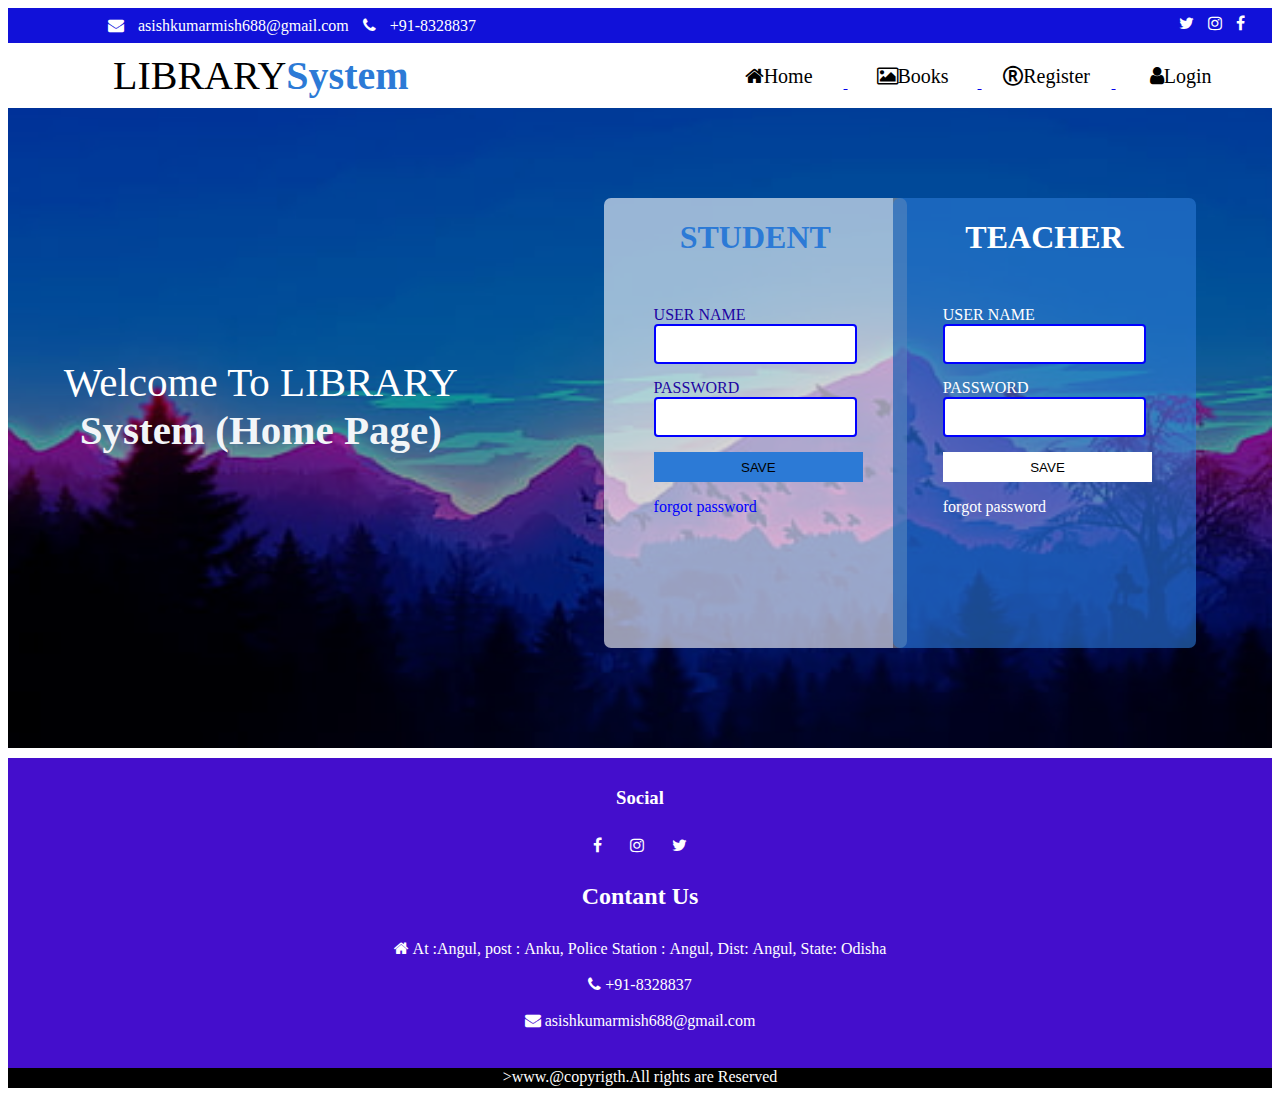
<file: project 6 .html/index.html>
<!DOCTYPE html>
<html lang="en">

<head>
    <meta charset="UTF-8">
    <meta name="viewport" content="width=device-width, initial-scale=1.0">
    <title>Library management system</title>
    <link rel="stylesheet" href="https://cdnjs.cloudflare.com/ajax/libs/font-awesome/4.7.0/css/font-awesome.min.css">
    <link rel="stylesheet" href="LMS.css" type="text/css">

</head>

<body>
    <div id="background">
        <div id="top">
            <a href="#" class="fa fa-envelope" style="text-decoration:none;  color: white;">
                asishkumarmish688@gmail.com
            </a>
            <a href="#" class="fa fa-phone" style="text-decoration:none; color: white;">
                +91-8328837
            </a>
            <a href="#" class="fa fa-facebook"
                style="text-decoration:none; padding:7px; float:right; color: white;"></a>
            <a href="#" class="fa fa-instagram"
                style="text-decoration:none; padding:7px; float:right; color: white;"></a>
            <a href="#" class="fa fa-twitter"
                style="text-decoration:none;  padding: 7px ; float:right; color: white;"></a>
        </div>
        <div id="menu">
            <div id="logo">LIBRARY<b style="color:#2c7ad6 ;">System</b>
            </div>
            <div id="menu1">
                <ul>
                    <a href="#">
                        <li class="fa fa-home">Home</li>
                    </a>
                    <a href="Book.html">
                        <li class="fa fa-image">Books</li>
                    </a>

                    <a href="register.html">
                        <li class="fa fa-registered">Register</li>
                    </a>
                    <a href="login.html">
                        <li class="fa fa-user">Login</li>
                    </a>

                </ul>
            </div>
        </div>
        <div id="slider">
            <div id="x"> Welcome To LIBRARY <b style="color: #f2f5f8;"> System (Home Page)</b>

            </div>
            <div id="y">
                <div id="l">
                    <h1 style=" text-align: center; color: #2c7ad6;">STUDENT</h1>
                    <div id="student">
                        USER NAME <br><input type="text" class="t" /><br>
                        PASSWORD <br><input type="text" class="t" /><br>
                        <a href=""><input type="submit" value="SAVE"
                                style="border: none;width: 103%; height: 30px; background-color: #2c7ad6;"></a>
                        <a href="#" style="color:blue; text-decoration: none;">
                            <p>forgot password</p>
                        </a>
                    </div>
                </div>
            </div>
            <div id="z">
                <div id="r">
                    <h1 style=" text-align: center; color: white;">TEACHER</h1>
                    <div id="Teacher">
                        USER NAME <br><input type="text" class="t" /><br>
                        PASSWORD <br><input type="text" class="t" /><br>

                        <a href=""><input type="submit" value="SAVE"
                                style="border: none;width: 103%; height: 30px; background-color: white;"></a>
                        <a href="#" style="color:white; text-decoration: none;">
                            <p>forgot password</p>
                        </a>
                    </div>
                </div>
            </div>
        </div>
        <div id="down">
            <h3>Social</h3>
            <a href="#" class="fa fa-facebook" style="text-decoration: none; padding: 10px 12px;color: white; "></a>
            <a href="#" class="fa fa-instagram" style="text-decoration: none; padding: 10px 12px;color: white;"></a>
            <a href="#" class="fa fa-twitter" style="text-decoration: none; padding: 10px 12px;color: white;"></a>
            <h2>Contant Us</h2>
            <a href="#" class="fa fa-home" style="text-decoration: none; padding: 10px 12px;color: white; ">
                At :Angul, post : Anku,
                Police Station : Angul,
                Dist: Angul, State: Odisha
            </a> <br>
            <a href="#" class="fa fa-phone" style="text-decoration: none; padding: 10px 12px;color: white;">
                +91-8328837
            </a> <br>
            <a href="#" class="fa fa-envelope" style="text-decoration: none; padding: 10px 12px; color:white;">
                asishkumarmish688@gmail.com
            </a>
        </div>
        <div class="footer">>www.@copyrigth.All rights are Reserved </div>
    </div>
</body>

</html>
</file>
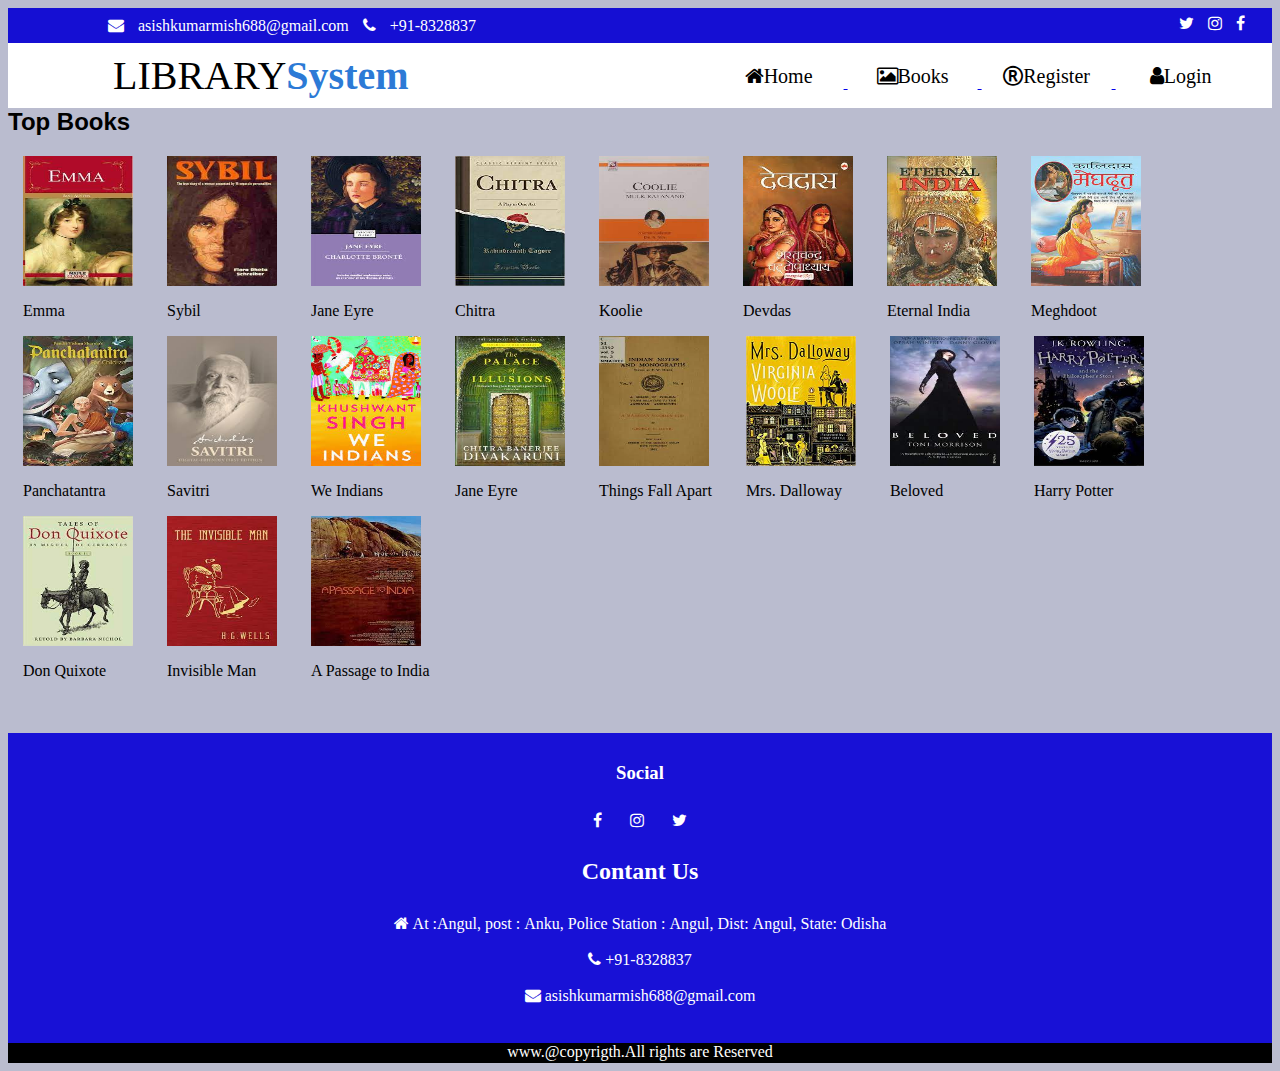
<file: project 6 .html/Book.html>
<!DOCTYPE html>
<html lang="en">

<head>
    <meta charset="UTF-8">
    <meta name="viewport" content="width=device-width, initial-scale=1.0">
    <title>Library management system</title>
    <link rel="stylesheet" href="https://cdnjs.cloudflare.com/ajax/libs/font-awesome/4.7.0/css/font-awesome.min.css">
    <style>
        #background {

            min-height: 1050px;
            width: 100%;

        }

         body{
            background-color: #babccf;
         }

        #top {
            height: 35px;
            width: 100%;
            background: #150fd3;
            line-height: 35px;
            padding: 0px 20px 9px 100px;
            box-sizing: border-box;
            word-spacing: 10px;

        }



        #logo {
            height: 65px;
            width: 40%;
            background: white;
            text-align: center;
            line-height: 65px;
            font-size: 40px;
            float: left;
        }

        #menu1 {
            height: 65px;
            width: 60%;
            background: white;
            float: left;

        }

        #menu1 UL {
            list-style: none;
            padding-left: 200px;
            box-sizing: border-box;

        }

        #menu1 LI {
            height: 45px;
            width: 130px;

            text-align: center;
            display: inline-block;
            line-height: 45px;
            transform: translateY(-5px);
            color: black;
            font-size: 20px;

        }

        #menu1 LI:hover {
            background: #0e26d9;
            color: white;
            transition: all ease 1s;
            border-radius: 3px;
        }


        .card {
            width: 100%;
            margin: 37px auto;
            font-family: 'Times New Roman', Times, serif;
        }

        .cards {
            display: auto;
            overflow: hideen;
        }

        .card-item {
            display: inline-flex;
            justify-content: center;
            flex-direction: column;
            margin: 0 15px;
        }

        .card h2 {
            font-family: 'Franklin Gothic Medium', 'Arial Narrow', Arial, sans-serif;
        }

        #down {
            height: 300px;
            width: 100%;
            margin-top: 10px;
            background: #1811d6;
            text-align: center;
            padding-top: 10px;
            color: white;
        }

        .footer {
            height: 20px;
            width: 100%;
            background: black;
            color: white;
            text-align: center;
        }
    </style>

</head>

<body>
    <div id="background">
        <div id="top">
            <a href="#" class="fa fa-envelope" style="text-decoration:none;  color: white;">
                asishkumarmish688@gmail.com
            </a>
            <a href="#" class="fa fa-phone" style="text-decoration:none; color: white;">
                +91-8328837
            </a>
            <a href="#" class="fa fa-facebook"
                style="text-decoration:none; padding:7px; float:right; color: white;"></a>
            <a href="#" class="fa fa-instagram"
                style="text-decoration:none; padding:7px; float:right; color: white;"></a>
            <a href="#" class="fa fa-twitter"
                style="text-decoration:none;  padding: 7px ; float:right; color: white;"></a>
        </div>
        <div id="menu">
            <div id="logo">LIBRARY<b style="color:#2c7ad6 ;">System</b>
            </div>
            <div id="menu1">
                <ul>
                    <a href="index.html">
                        <li class="fa fa-home">Home</li>
                    </a>
                    <a href="Book.html">
                        <li class="fa fa-image">Books</li>
                    </a>

                    <a href="register.html">
                        <li class="fa fa-registered">Register</li>
                    </a>
                    <a href="login.html">
                        <li class="fa fa-user">Login</li>
                    </a>

                </ul>
            </div>
        </div>

        <div class="card">
            <h2 class="my-2">Top Books</h2>
            <div class="cards">
                <div class="card-item">
                    <img src="img/1.jpg" alt="" width="110px" height="130px">
                    <div class="lines">
                        <p class="text-center my-1">Emma</p>

                    </div>
                </div>

                <div class="card-item">
                    <img src="img/2.jpg" alt="" width="110px" height="130px">
                    <div class="lines">
                        <p class="text-center my-1">Sybil</p>

                    </div>
                </div>

                <div class="card-item">
                    <img src="img/3.jpg" alt="" width="110px" height="130px">
                    <div class="lines">
                        <p class="text-center my-1">Jane Eyre</p>

                    </div>
                </div>

                <div class="card-item">
                    <img src="img/4.jpg" alt="" width="110px" height="130px">
                    <div class="lines">
                        <p class="text-center my-1">Chitra</p>

                    </div>
                </div>


                <div class="card-item">
                    <img src="img/5.jpg" alt="" width="110px" height="130px">
                    <div class="lines">
                        <p class="text-center my-1">Koolie</p>

                    </div>
                </div>

                <div class="card-item">
                    <img src="img/6.jpg" alt="" width="110px" height="130px">
                    <div class="lines">
                        <p class="text-center my-1">Devdas</p>

                    </div>
                </div>

                <div class="card-item">
                    <img src="img/7.jpg" alt="" width="110px" height="130px">
                    <div class="lines">
                        <p class="text-center my-1">Eternal India</p>

                    </div>
                </div>

                <div class="card-item">
                    <img src="img/8.jpg" alt="" width="110px" height="130px">
                    <div class="lines">
                        <p class="text-center my-1">Meghdoot</p>
                    </div>
                </div>

                <div class="card-item">
                    <img src="img/9.jpg" alt="" width="110px" height="130px">
                    <div class="lines">
                        <p class="text-center my-1">Panchatantra</p>
                    </div>
                </div>

                <div class="card-item">
                    <img src="img/10.jpg" alt="" width="110px" height="130px">
                    <div class="lines">
                        <p class="text-center my-1">Savitri</p>
                    </div>
                </div>

                <div class="card-item">
                    <img src="img/11.jpg" alt="" width="110px" height="130px">
                    <div class="lines">
                        <p class="text-center my-1">We Indians</p>
                    </div>
                </div>

                <div class="card-item">
                    <img src="img/h.jpg" alt="" width="110px" height="130px">
                    <div class="lines">
                        <p class="text-center my-1">Jane Eyre</p>
                    </div>
                </div>

                <div class="card-item">
                    <img src="img/g.jpg" alt="" width="110px" height="130px">
                    <div class="lines">
                        <p class="text-center my-1">Things Fall Apart</p>
                    </div>
                </div>

                <div class="card-item">
                    <img src="img/f.jpg" alt="" width="110px" height="130px">
                    <div class="lines">
                        <p class="text-center my-1">Mrs. Dalloway</p>
                    </div>
                </div>

                <div class="card-item">
                    <img src="img/e.jpg" alt="" width="110px" height="130px">
                    <div class="lines">
                        <p class="text-center my-1">Beloved</p>
                    </div>
                </div>

                <div class="card-item">
                    <img src="img/d.jpg" alt="" width="110px" height="130px">
                    <div class="lines">
                        <p class="text-center my-1">Harry Potter</p>
                    </div>
                </div>

                <div class="card-item">
                    <img src="img/c.jpg" alt="" width="110px" height="130px">
                    <div class="lines">
                        <p class="text-center my-1">Don Quixote</p>
                    </div>
                </div>

                <div class="card-item">
                    <img src="img/b.jpg" alt="" width="110px" height="130px">
                    <div class="lines">
                        <p class="text-center my-1">Invisible Man</p>
                    </div>
                </div>

                <div class="card-item">
                    <img src="img/a.jpg" alt="" width="110px" height="130px">
                    <div class="lines">
                        <p class="text-center my-1">A Passage to India</p>
                    </div>
                </div>
            </div>
        </div>


        <div id="down">
            <h3>Social</h3>
            <a href="#" class="fa fa-facebook" style="text-decoration: none; padding: 10px 12px;color: white; "></a>
            <a href="#" class="fa fa-instagram" style="text-decoration: none; padding: 10px 12px;color: white;"></a>
            <a href="#" class="fa fa-twitter" style="text-decoration: none; padding: 10px 12px;color: white;"></a>
            <h2>Contant Us</h2>
            <a href="#" class="fa fa-home" style="text-decoration: none; padding: 10px 12px;color: white; ">
                At :Angul, post : Anku,
                Police Station : Angul,
                Dist: Angul, State: Odisha
            </a> <br>
            <a href="#" class="fa fa-phone" style="text-decoration: none; padding: 10px 12px;color: white;">
                +91-8328837
            </a> <br>
            <a href="#" class="fa fa-envelope" style="text-decoration: none; padding: 10px 12px; color:white;">
                asishkumarmish688@gmail.com
            </a>
        </div>
        <div class="footer">www.@copyrigth.All rights are Reserved </div>
    </div>
</body>

</html>
</file>
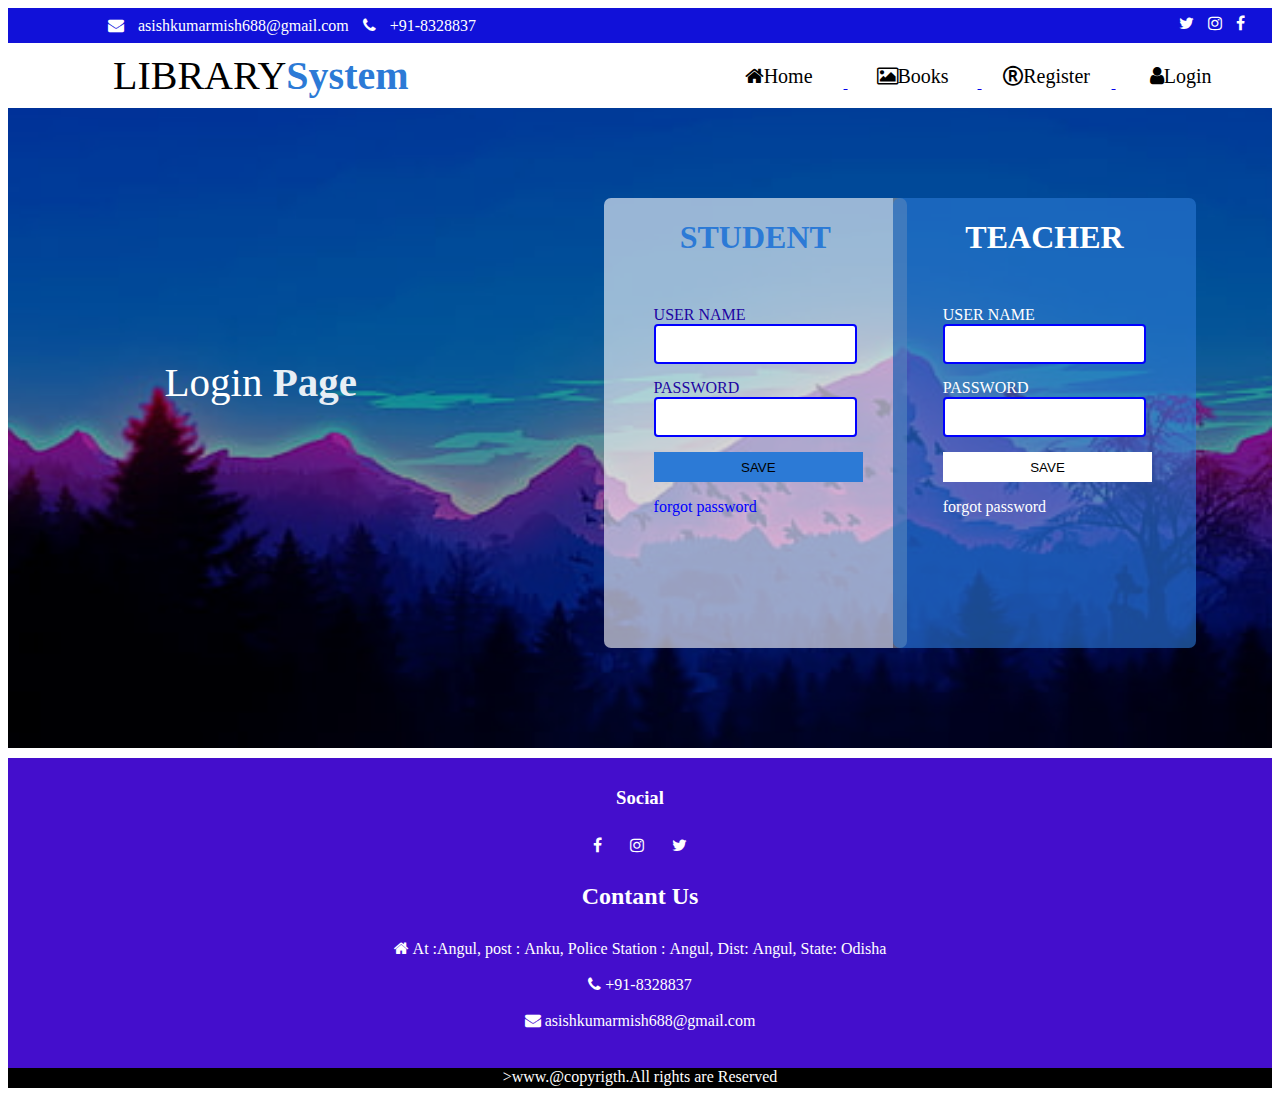
<file: project 6 .html/login.html>
<!DOCTYPE html>
<html lang="en">

<head>
    <meta charset="UTF-8">
    <meta name="viewport" content="width=device-width, initial-scale=1.0">
    <title>Library management system</title>
    <link rel="stylesheet" href="https://cdnjs.cloudflare.com/ajax/libs/font-awesome/4.7.0/css/font-awesome.min.css">
    <link rel="stylesheet" href="LMS.css" type="text/css">
</head>

<body>
    <div id="background">
        <div id="top">
            <a href="#" class="fa fa-envelope" style="text-decoration:none;  color: white;">
                asishkumarmish688@gmail.com
            </a>
            <a href="#" class="fa fa-phone" style="text-decoration:none; color: white;">
                +91-8328837
            </a>
            <a href="#" class="fa fa-facebook"
                style="text-decoration:none; padding:7px; float:right; color: white;"></a>
            <a href="#" class="fa fa-instagram"
                style="text-decoration:none; padding:7px; float:right; color: white;"></a>
            <a href="#" class="fa fa-twitter"
                style="text-decoration:none;  padding: 7px ; float:right; color: white;"></a>
        </div>
        <div id="menu">
            <div id="logo">LIBRARY<b style="color:#2c7ad6 ;">System</b>
            </div>
            <div id="menu1">
                <ul>
                    <a href="index.html">
                        <li class="fa fa-home">Home</li>
                    </a>
                    <a href="Book.html">
                        <li class="fa fa-image">Books</li>
                    </a>

                    <a href="register.html">
                        <li class="fa fa-registered">Register</li>
                    </a>
                    <a href="login.html">
                        <li class="fa fa-user">Login</li>
                    </a>

                </ul>
            </div>
        </div>
        <div id="slider">
            <div id="x"> Login <b style="color: #e8eef5;"> Page</b>

            </div>
            <div id="y">
                <div id="l">
                    <h1 style=" text-align: center; color: #2c7ad6;">STUDENT</h1>
                    <div id="student">
                        USER NAME <br><input type="text" class="t" /><br>
                        PASSWORD <br><input type="text" class="t" /><br>
                        <a href=""><input type="submit" value="SAVE"
                                style="border: none;width: 103%; height: 30px; background-color: #2c7ad6;"></a>
                        <a href="#" style="color:blue; text-decoration: none;">
                            <p>forgot password</p>
                        </a>
                    </div>
                </div>
            </div>
            <div id="z">
                <div id="r">
                    <h1 style=" text-align: center; color: white;">TEACHER</h1>
                    <div id="Teacher">
                        USER NAME <br><input type="text" class="t" /><br>
                        PASSWORD <br><input type="text" class="t" /><br>

                        <a href=""><input type="submit" value="SAVE"
                                style="border: none;width: 103%; height: 30px; background-color: white;"></a>
                        <a href="#" style="color:white; text-decoration: none;">
                            <p>forgot password</p>
                        </a>
                    </div>
                </div>
            </div>
        </div>
        <div id="down">
            <h3>Social</h3>
            <a href="#" class="fa fa-facebook" style="text-decoration: none; padding: 10px 12px;color: white; "></a>
            <a href="#" class="fa fa-instagram" style="text-decoration: none; padding: 10px 12px;color: white;"></a>
            <a href="#" class="fa fa-twitter" style="text-decoration: none; padding: 10px 12px;color: white;"></a>
            <h2>Contant Us</h2>
            <a href="#" class="fa fa-home" style="text-decoration: none; padding: 10px 12px;color: white; ">
                At :Angul, post : Anku,
                Police Station : Angul,
                Dist: Angul, State: Odisha
            </a> <br>
            <a href="#" class="fa fa-phone" style="text-decoration: none; padding: 10px 12px;color: white;">
                +91-8328837
            </a> <br>
            <a href="#" class="fa fa-envelope" style="text-decoration: none; padding: 10px 12px; color:white;">
                asishkumarmish688@gmail.com
            </a>
        </div>
        <div class="footer">>www.@copyrigth.All rights are Reserved </div>
    </div>
</body>

</html>
</file>
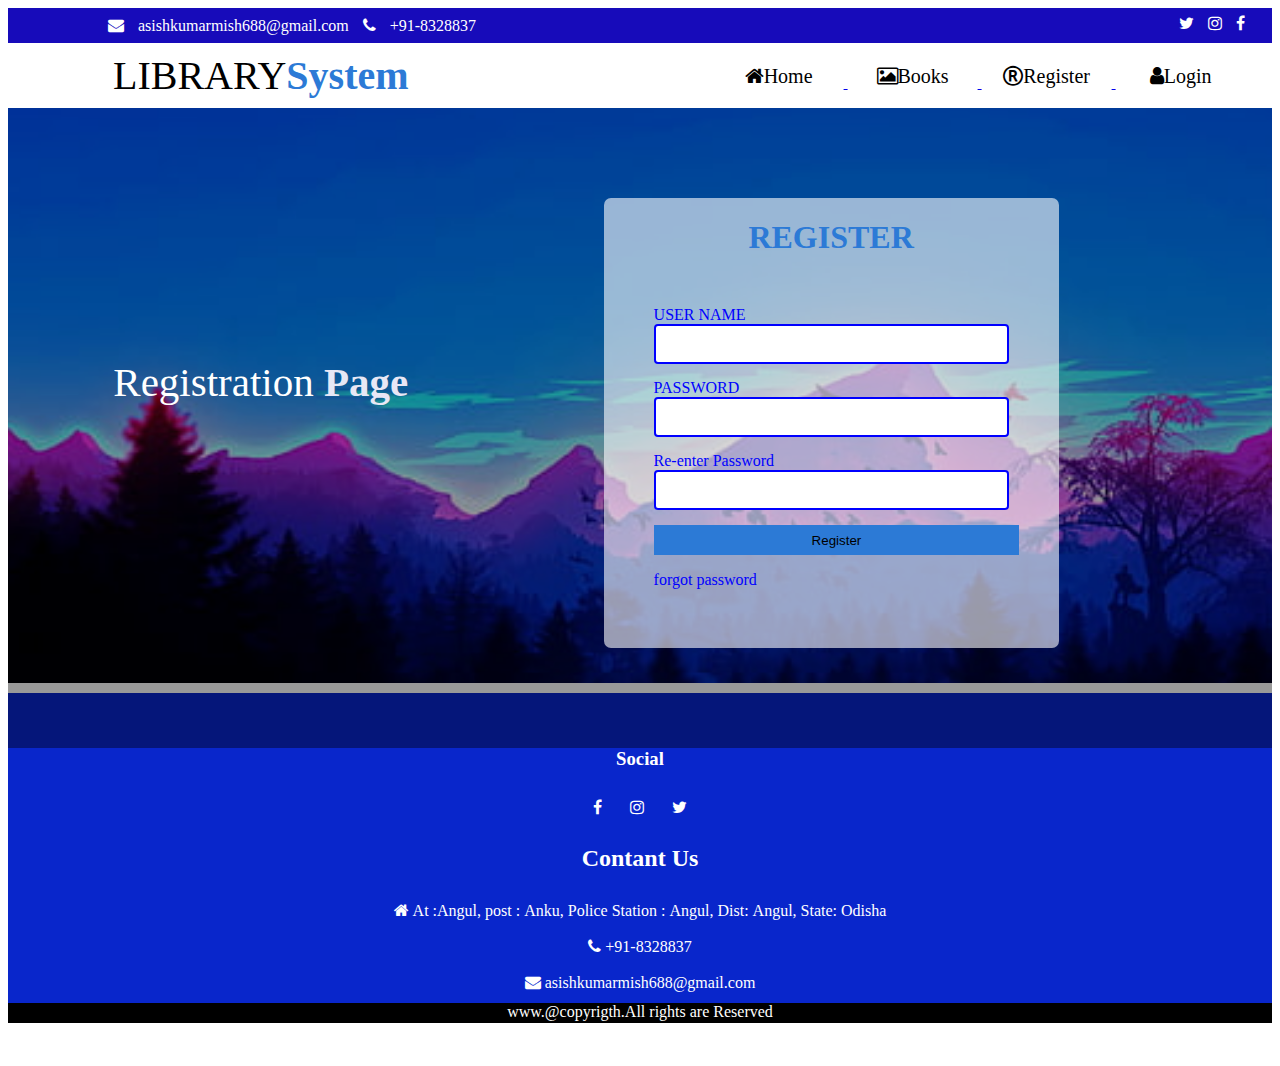
<file: project 6 .html/register.html>
<!DOCTYPE html>
<html lang="en">

<head>
    <meta charset="UTF-8">
    <meta name="viewport" content="width=device-width, initial-scale=1.0">
    <title>Library management system</title>
    <link rel="stylesheet" href="https://cdnjs.cloudflare.com/ajax/libs/font-awesome/4.7.0/css/font-awesome.min.css">
    <style>
        #background {

            min-height: 1050px;
            width: 100%;

        }

        #top {
            height: 35px;
            width: 100%;
            background: #170bba;
            line-height: 35px;
            padding: 0px 20px 9px 100px;
            box-sizing: border-box;
            word-spacing: 10px;

        }

        /* #menu{
height: 65px;
width: 100%;
background:green;

} */

        #logo {
            height: 65px;
            width: 40%;
            background: white;
            text-align: center;
            line-height: 65px;
            font-size: 40px;
            float: left;
        }

        #menu1 {
            height: 65px;
            width: 60%;
            background: white;
            float: left;

        }

        #menu1 UL {
            list-style: none;
            padding-left: 200px;
            box-sizing: border-box;

        }

        #menu1 LI {
            height: 45px;
            width: 130px;
            text-align: center;
            display: inline-block;
            line-height: 45px;
            transform: translateY(-5px);
            color: black;
            font-size: 20px;

        }

        #menu1 LI:hover {
            background: #0c33ce;
            color: white;
            transition: all ease 1s;
            border-radius: 3px;
        }

        #slider {
            height: 640px;
            width: 100%;
            background: url(img/bg.jpg);
            background-size: cover;
            background-attachment: fixed;

        }


        #x {
            height: 640px;
            width: 40%;
            background: rgba(0, 0, 0, .4);
            float: left;
            font-size: 41PX;
            color: white;
            text-align: center;
            padding-top: 250px;
            box-sizing: border-box;
        }


        #y {
            height: 640px;
            width: 60%;
            background: rgba(0, 0, 0, .4);
            float: left;


        }

        #l {
            height: 450px;
            width: 60%;
            background: rgba(255, 255, 255, .6);
            float: left;
            margin: 90px;
            border-radius: 7px;

        }

        #l:hover {
            background: linear-gradient(45deg, rgba(131, 142, 130, 0.6), rgba(255, 255, 255, .6));
        }


        #student {
            margin: 50px 50px;
            color: blue;

        }



        .t {
            height: 40px;
            width: 100%;
            border: 2px solid blue;
            border-radius: 4px;
            box-sizing: border-box;
            margin-bottom: 15px;

        }

        #down {
            height: 300px;
            width: 100%;
            margin-top: 10px;
            background: #0926cb;
            text-align: center;
            padding-top: 10px;
            color: white;
        }

        .footer {
            height: 20px;
            width: 100%;
            background: black;
            color: white;
            text-align: center;
        }
    </style>
</head>

<body>
    <div id="background">
        <div id="top">
            <a href="#" class="fa fa-envelope" style="text-decoration:none;  color: white;">
                asishkumarmish688@gmail.com
            </a>
            <a href="#" class="fa fa-phone" style="text-decoration:none; color: white;">
                +91-8328837
            </a>
            <a href="#" class="fa fa-facebook"
                style="text-decoration:none; padding:7px; float:right; color: white;"></a>
            <a href="#" class="fa fa-instagram"
                style="text-decoration:none; padding:7px; float:right; color: white;"></a>
            <a href="#" class="fa fa-twitter"
                style="text-decoration:none;  padding: 7px ; float:right; color: white;"></a>
        </div>
        <div id="menu">
            <div id="logo">LIBRARY<b style="color:#2c7ad6 ;">System</b>
            </div>
            <div id="menu1">
                <ul>
                    <a href="index.html">
                        <li class="fa fa-home">Home</li>
                    </a>
                    <a href="Book.html">
                        <li class="fa fa-image">Books</li>
                    </a>

                    <a href="register.html">
                        <li class="fa fa-registered">Register</li>
                    </a>
                    <a href="login.html">
                        <li class="fa fa-user">Login</li>
                    </a>

                </ul>
            </div>
        </div>
        <div id="slider">
            <div id="x"> Registration <b style="color: rgb(231, 231, 245);"> Page</b>

            </div>
            <div id="y">
                <div id="l">
                    <h1 style=" text-align: center; color: #2c7ad6;">REGISTER</h1>
                    <div id="student">
                        USER NAME <br><input type="text" class="t" /><br>
                        PASSWORD <br><input type="text" class="t" /><br>
                        Re-enter Password <br><input type="text" class="t" /><br>
                        <a href=""><input type="submit" value="Register"
                                style="border: none;width: 103%; height: 30px; background-color: #2c7ad6;"></a>
                        <a href="#" style="color:blue; text-decoration: none;">
                            <p>forgot password</p>
                        </a>
                    </div>
                </div>
            </div>

        </div>
        <div id="down">
            <h3>Social</h3>
            <a href="#" class="fa fa-facebook" style="text-decoration: none; padding: 10px 12px;color: white; "></a>
            <a href="#" class="fa fa-instagram" style="text-decoration: none; padding: 10px 12px;color: white;"></a>
            <a href="#" class="fa fa-twitter" style="text-decoration: none; padding: 10px 12px;color: white;"></a>
            <h2>Contant Us</h2>
            <a href="#" class="fa fa-home" style="text-decoration: none; padding: 10px 12px;color: white; ">
                At :Angul, post : Anku,
                Police Station : Angul,
                Dist: Angul, State: Odisha
            </a> <br>
            <a href="#" class="fa fa-phone" style="text-decoration: none; padding: 10px 12px;color: white;">
                +91-8328837
            </a> <br>
            <a href="#" class="fa fa-envelope" style="text-decoration: none; padding: 10px 12px; color:white;">
                asishkumarmish688@gmail.com
            </a>
        </div>
        <div class="footer">www.@copyrigth.All rights are Reserved </div>
    </div>
</body>

</html>
</file>
<file: project 6 .html/LMS.css>
#background {
    min-height: 1050px;
    width: 100%;

}

#top {
    height: 35px;
    width: 100%;
    background: #1111d9;
    line-height: 35px;
    padding: 0px 20px 9px 100px;
    box-sizing: border-box;
    word-spacing: 10px;

}

#menu {
    height: 65px;
    width: 100%;
    background: green;

}

#logo {
    height: 65px;
    width: 40%;
    background: white;
    text-align: center;
    line-height: 65px;
    font-size: 40px;
    float: left;
}

#menu1 {
    height: 65px;
    width: 60%;
    background: white;
    float: left;

}

#menu1 UL {
    list-style: none;
    padding-left: 200px;
    box-sizing: border-box;

}

#menu1 LI {
    height: 45px;
    width: 130px;

    text-align: center;
    display: inline-block;
    line-height: 45px;
    transform: translateY(-5px);
    color: black;
    font-size: 20px;

}

#menu1 LI:hover {
    background: #260dcb;
    color: white;
    transition: all ease 1s;
    border-radius: 3px;
}

#slider {
    height: 640px;
    width: 100%;
    background: url(img/bg.jpg);
    background-size: cover;
    background-attachment: fixed;

}

#x {
    height: 640px;
    width: 40%;
    background: rgba(0, 0, 0, .4);
    float: left;
    font-size: 41PX;
    color: white;
    text-align: center;
    padding-top: 250px;
    box-sizing: border-box;
}

#y {
    height: 640px;
    width: 30%;
    background: rgba(0, 0, 0, .4);
    float: left;


}

#z {
    height: 640px;
    width: 30%;
    background: rgba(0, 0, 0, .4);
    float: left;
}

#l {
    height: 450px;
    width: 80%;
    background: rgba(255, 255, 255, .6);
    float: left;
    margin: 90px;
    border-radius: 7px;

}

#l:hover {
    background: linear-gradient(45deg, rgba(90, 100, 89, 0.6), rgba(255, 255, 255, .6));
}

#r {
    height: 450px;
    width: 80%;
    background: rgba(44, 122, 214, .6);
    float: left;
    margin: 90px auto;
    border-radius: 7px;

}

#r:hover {
    background: linear-gradient(45deg, rgba(108, 122, 108, 0.6), rgba(255, 255, 255, .6));
}

#student {
    margin: 50px 50px;
    color: rgb(30, 4, 162);

}

#Teacher {
    margin: 50px 50px;
    color: white;
}

.t {
    height: 40px;
    width: 100%;
    border: 2px solid blue;
    border-radius: 4px;
    box-sizing: border-box;
    margin-bottom: 15px;

}

#down {
    height: 300px;
    width: 100%;
    margin-top: 10px;
    background: #440ecc;
    text-align: center;
    padding-top: 10px;
    color: white;
}

.footer {
    height: 20px;
    width: 100%;
    background: black;
    color: white;
    text-align: center;
}
</file>
